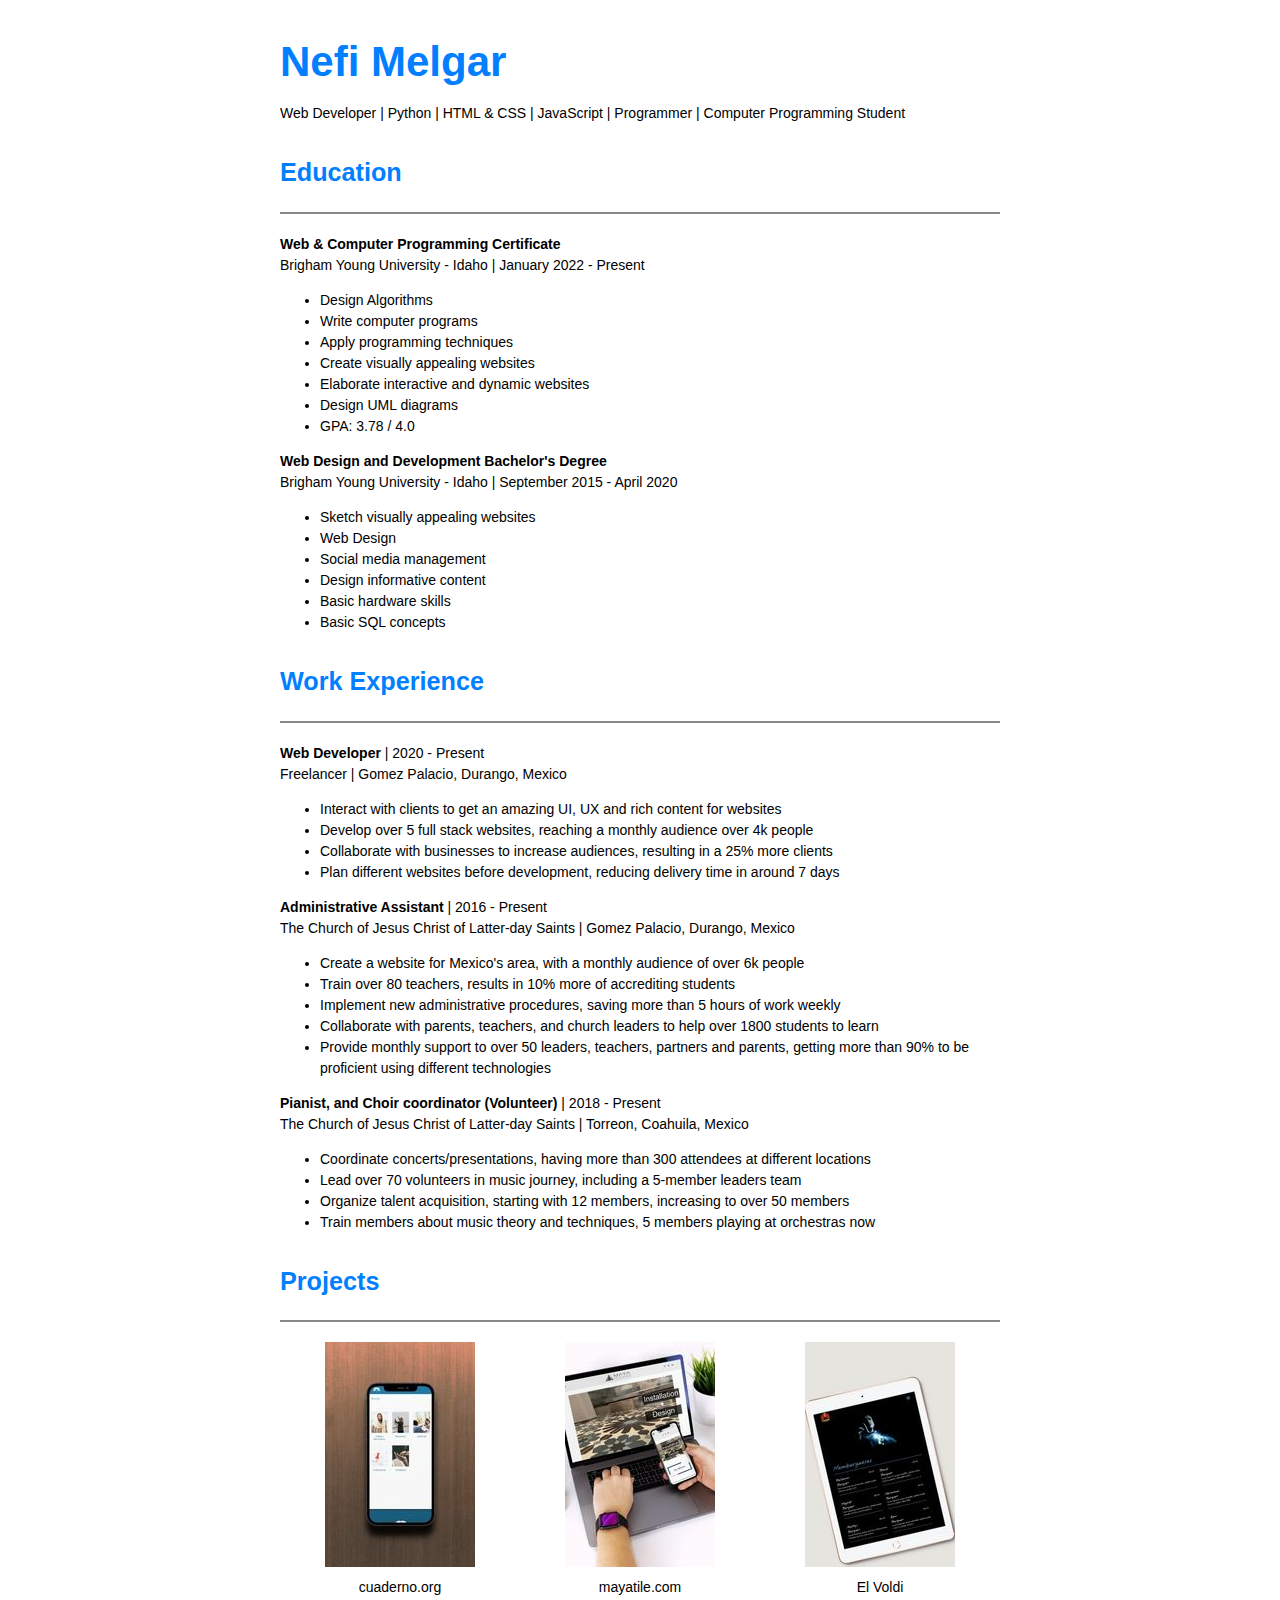
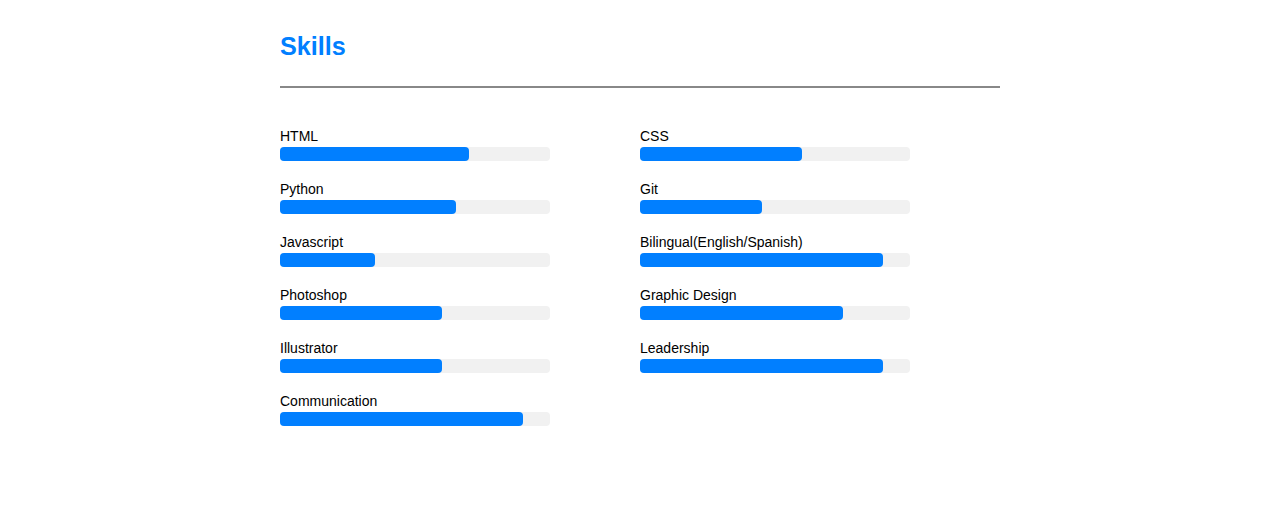
<file: index.html>
<!DOCTYPE html>
<html lang="es">

<head>
  <meta charset="utf-8">
  <meta http-equiv="X-UA-Compatible" content="IE=edge">
  <meta name="viewport" content="width=device-width, initial-scale=1">
  <!-- The above 3 meta tags *must* come first in the head; any other head content must come *after* these tags -->
  <link rel="icon" href="#">
  <title>Nefi Melgar | Home </title>
  <meta name="description" content="nmelgar projects and contact information">
  <meta name="keywords" content="web developer, nmelgar, technology">
  <meta name="author" content="nmelgar projects">
  <meta name="robots" content="noodp,noydir">
  <link rel="icon" href="images/logo.png">


  <!--CSS-->
  <!-- This is for the progress bars -->
  <link rel="stylesheet" href="https://www.w3schools.com/w3css/4/w3.css">
  <link rel="stylesheet" href="css/styles.css" type="text/css">
  <!-- Global site tag (gtag.js) - Google Analytics -->


</head>

<!---BODY STARTS HERE-->

<body>
  <!--CONTAINER STARTS HERE-->
  <div class="container">
    <section id="about">
      <h1>Nefi Melgar</h1>
      <p id="about-me">Web Developer | Python | HTML & CSS | JavaScript | Programmer | Computer Programming Student</p>
      <!-- <div id="social-icons">
        <a target="_blank" href="https://www.linkedin.com/in/nefimelgar/"><i class="fa fa-linkedin"></i></a>
        <a target="_blank" href="https://github.com/nmelgar"><i class="fa fa-github"></i></a>
        <a target="_blank" href="https://www.facebook.com/nefimelgaroficial"><i class="fa fa-facebook"></i></a>
      </div> -->
    </section>

    <section id="education">
      <h3>Education</h3>
      <hr>
      <div class="education-details">
        <p class="education-description">
          <span class="important-title">Web & Computer Programming Certificate </span><br>
          Brigham Young University - Idaho | January 2022 - Present
        </p>
        <ul class="relevant-courses">
          <li>Design Algorithms</li>
          <li>Write computer programs</li>
          <li>Apply programming techniques</li>
          <li>Create visually appealing websites</li>
          <li>Elaborate interactive and dynamic websites</li>
          <li>Design UML diagrams</li>
          <li>GPA: 3.78 / 4.0</li>
        </ul>
      </div>

      <div class="education-details">
        <p class="education-description">
          <span class="important-title">Web Design and Development Bachelor's Degree</span><br>
          Brigham Young University - Idaho | September 2015 - April 2020
        </p>
        <ul class="relevant-courses">
          <li>Sketch visually appealing websites</li>
          <li>Web Design</li>
          <li>Social media management</li>
          <li>Design informative content</li>
          <li>Basic hardware skills</li>
          <li>Basic SQL concepts</li>
        </ul>
      </div>
    </section>

    <section id="experience">
      <h3>Work Experience</h3>
      <hr>

      <div class="job">
        <p class="job-description">
          <span class="important-title">Web Developer</span> | 2020 - Present<br>
          Freelancer | Gomez Palacio, Durango, Mexico
        </p>
        <ul class="job-responsibilities">
          <li>Interact with clients to get an amazing UI, UX and rich content for websites</li>
          <li>Develop over 5 full stack websites, reaching a monthly audience over 4k people</li>
          <li>Collaborate with businesses to increase audiences, resulting in a 25% more clients</li>
          <li>Plan different websites before development, reducing delivery time in around 7 days</li>
        </ul>
      </div>

      <div class="job">
        <p class="job-description">
          <span class="important-title">Administrative Assistant</span> | 2016 - Present<br>
          The Church of Jesus Christ of Latter-day Saints | Gomez Palacio, Durango, Mexico
        </p>
        <ul class="job-responsibilities">
          <li>Create a website for Mexico's area, with a monthly audience of over 6k people</li>
          <li>Train over 80 teachers, results in 10% more of accrediting students</li>
          <li>Implement new administrative procedures, saving more than 5 hours of work weekly</li>
          <li>Collaborate with parents, teachers, and church leaders to help over 1800 students to learn</li>
          <li>Provide monthly support to over 50 leaders, teachers, partners and parents, getting more than 90% to be
            proficient
            using different technologies</li>
        </ul>
      </div>

      <div class="job">
        <p class="job-description">
          <span class="important-title">Pianist, and Choir coordinator (Volunteer)</span> | 2018 - Present<br>
          The Church of Jesus Christ of Latter-day Saints | Torreon, Coahuila, Mexico
        </p>
        <ul class="job-responsibilities">
          <li>Coordinate concerts/presentations, having more than 300 attendees at different locations</li>
          <li>Lead over 70 volunteers in music journey, including a 5-member leaders team</li>
          <li>Organize talent acquisition, starting with 12 members, increasing to over 50 members</li>
          <li>Train members about music theory and techniques, 5 members playing at orchestras now</li>
        </ul>
      </div>

    </section>



    <section id="projects">
      <h3>Projects</h3>
      <hr>
      <div class="projects-container">
        <figure class="project-container">
          <a href="http://cuaderno.org/" target="_blank">
            <img class="project-image" src="images/cuader.jpg" alt="Image of cuaderno.org website">
          </a>
          <figcaption class="menu-caption"><a class="" href="http://cuaderno.org/" target="_blank">cuaderno.org</a>
          </figcaption>
        </figure>

        <figure class="project-container">
          <a href="https://nmelgar.github.io/maya_tile/" target="_blank">
            <img class="project-image" src="images/maya.jpg" alt="Image of mayatile.com site">
          </a>
          <figcaption class="menu-caption"><a class="" href="https://nmelgar.github.io/maya_tile/"
              target="_blank">mayatile.com</a></figcaption>
        </figure>

        <figure class="project-container">
          <a href="https://elvoldi.herokuapp.com/menu/" target="_blank">
            <img class="project-image" src="images/voldi.jpg" alt="Image of Hamburgesas El Voldi website">
          </a>
          <figcaption class="menu-caption"><a class="" href="https://elvoldi.herokuapp.com/menu/" target="_blank">El
              Voldi</a></figcaption>
        </figure>
      </div>

      <!-- <a href="#" id="more-projects-button">MORE PROJECTS</a> -->

    </section>



    <section id="skills">
      <h3>Skills</h3>
      <hr>

      <div id="skills-containter">

        <div class="skill">
          <span>HTML</span>
          <div class="w3-light-grey w3-round">
            <div class="w3-green w3-round" style="height:24px;width:70%"></div>
          </div>
        </div>

        <div class="skill">
          <span>CSS</span>
          <div class="w3-light-grey w3-round">
            <div class="w3-green w3-round" style="height:24px;width:60%"></div>
          </div>
        </div>

        <div class="skill">
          <span>Python</span>
          <div class="w3-light-grey w3-round">
            <div class="w3-green w3-round" style="height:24px;width:65%"></div>
          </div>
        </div>

        <div class="skill">
          <span>Git</span>
          <div class="w3-light-grey w3-round">
            <div class="w3-green w3-round" style="height:24px;width:45%"></div>
          </div>
        </div>

        <div class="skill">
          <span>Javascript</span>
          <div class="w3-light-grey w3-round">
            <div class="w3-green w3-round" style="height:24px;width:35%"></div>
          </div>
        </div>

        <div class="skill">
          <span>Bilingual(English/Spanish)</span>
          <div class="w3-light-grey w3-round">
            <div class="w3-green w3-round" style="height:24px;width:90%"></div>
          </div>
        </div>

        <div class="skill">
          <span>Photoshop</span>
          <div class="w3-light-grey w3-round">
            <div class="w3-green w3-round" style="height:24px;width:60%"></div>
          </div>
        </div>



        <div class="skill">
          <span>Graphic Design</span>
          <div class="w3-light-grey w3-round">
            <div class="w3-green w3-round" style="height:24px;width:75%"></div>
          </div>
        </div>

        <div class="skill">
          <span>Illustrator</span>
          <div class="w3-light-grey w3-round">
            <div class="w3-green w3-round" style="height:24px;width:60%"></div>
          </div>
        </div>

        <div class="skill">
          <span>Leadership</span>
          <div class="w3-light-grey w3-round">
            <div class="w3-green w3-round" style="height:24px;width:90%"></div>
          </div>
        </div>

        <div class="skill">
          <span>Communication</span>
          <div class="w3-light-grey w3-round">
            <div class="w3-green w3-round" style="height:24px;width:90%"></div>
          </div>
        </div>

      </div>


    </section>
  </div>
  <!--CONTAINER ENDS HERE-->

  <footer>
    <div class="footerbottom">

    </div>
  </footer>



</body>
<!--BODY ENDS HERE-->

</html>
</file>
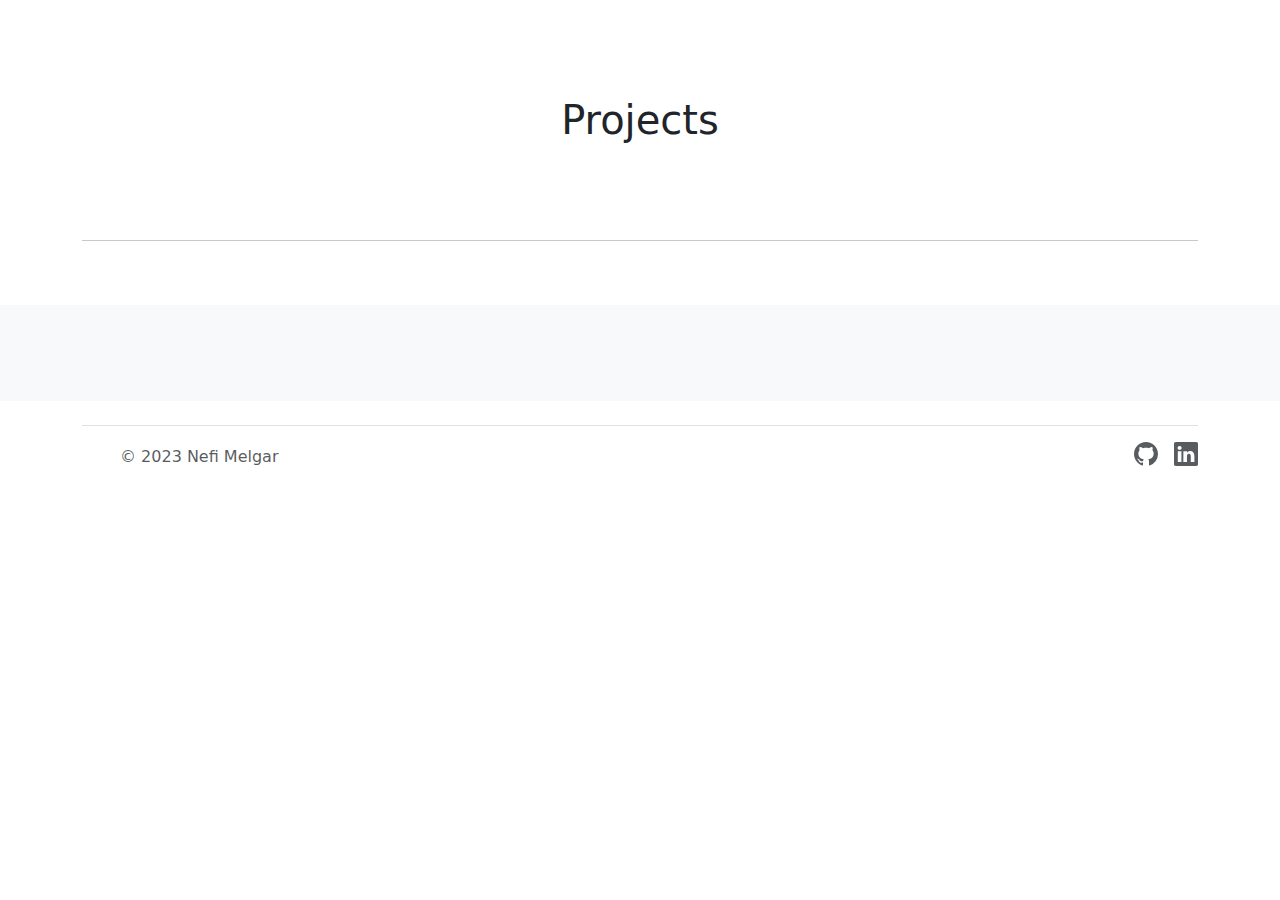
<file: portfolio.html>
<!doctype html>
<html lang="en" data-bs-theme="auto">

<head>

  <meta charset="utf-8">
  <meta name="viewport" content="width=device-width, initial-scale=1">
  <meta name="description" content="">
  <meta name="author" content="Mark Otto, Jacob Thornton, and Bootstrap contributors">
  <meta name="generator" content="Hugo 0.111.3">
  <title>Nefi Melgar | Projects</title>


  <link href="css/bootstrap.min.css" rel="stylesheet">



  <style>
    .bd-placeholder-img {
      font-size: 1.125rem;
      text-anchor: middle;
      -webkit-user-select: none;
      -moz-user-select: none;
      user-select: none;
    }

    @media (min-width: 768px) {
      .bd-placeholder-img-lg {
        font-size: 3.5rem;
      }
    }

    .b-example-divider {
      width: 100%;
      height: 3rem;
      background-color: rgba(0, 0, 0, .1);
      border: solid rgba(0, 0, 0, .15);
      border-width: 1px 0;
      box-shadow: inset 0 .5em 1.5em rgba(0, 0, 0, .1), inset 0 .125em .5em rgba(0, 0, 0, .15);
    }

    .b-example-vr {
      flex-shrink: 0;
      width: 1.5rem;
      height: 100vh;
    }

    .bi {
      vertical-align: -.125em;
      fill: currentColor;
    }

    .nav-scroller {
      position: relative;
      z-index: 2;
      height: 2.75rem;
      overflow-y: hidden;
    }

    .nav-scroller .nav {
      display: flex;
      flex-wrap: nowrap;
      padding-bottom: 1rem;
      margin-top: -1px;
      overflow-x: auto;
      text-align: center;
      white-space: nowrap;
      -webkit-overflow-scrolling: touch;
    }

    .btn-bd-primary {
      --bd-violet-bg: #712cf9;
      --bd-violet-rgb: 112.520718, 44.062154, 249.437846;

      --bs-btn-font-weight: 600;
      --bs-btn-color: var(--bs-white);
      --bs-btn-bg: var(--bd-violet-bg);
      --bs-btn-border-color: var(--bd-violet-bg);
      --bs-btn-hover-color: var(--bs-white);
      --bs-btn-hover-bg: #6528e0;
      --bs-btn-hover-border-color: #6528e0;
      --bs-btn-focus-shadow-rgb: var(--bd-violet-rgb);
      --bs-btn-active-color: var(--bs-btn-hover-color);
      --bs-btn-active-bg: #5a23c8;
      --bs-btn-active-border-color: #5a23c8;
    }

    .bd-mode-toggle {
      z-index: 1500;
    }
  </style>


</head>

<body>
  <main>

    <section class="py-5 text-center container">
      <div class="row py-lg-5">
        <div class="col-lg-6 col-md-8 mx-auto">
          <h1 class="fw-light">Projects</h1>
          <br>
          
        </div>
      </div>
      <hr>
    </section>

    <div class="album py-5 bg-body-tertiary">
      <div class="container">

        <div class="row row-cols-1 row-cols-sm-2 row-cols-md-3 g-3" id="parent_of_giphys">

          <!-- projects go here -->

        </div>
      </div>
    </div>


  </main>

  <div class="container">
    <footer class="d-flex flex-wrap justify-content-between align-items-center py-3 my-4 border-top">
        <div class="col-md-4 d-flex align-items-center">
            <a href="/" class="mb-3 me-2 mb-md-0 text-body-secondary text-decoration-none lh-1">
                <svg class="bi" width="30" height="24">
                    <use xlink:href="#bootstrap" />
                </svg>
            </a>
            <span class="mb-3 mb-md-0 text-body-secondary">&copy; 2023 Nefi Melgar</span>
        </div>

        <ul class="nav col-md-4 justify-content-end list-unstyled d-flex">

            <li class="ms-3"><a class="text-body-secondary" target="_blank" href="https://github.com/nmelgar"><svg
                        xmlns="http://www.w3.org/2000/svg" width="24" height="24" fill="currentColor"
                        class="bi bi-github" viewBox="0 0 16 16">
                        <path
                            d="M8 0C3.58 0 0 3.58 0 8c0 3.54 2.29 6.53 5.47 7.59.4.07.55-.17.55-.38 0-.19-.01-.82-.01-1.49-2.01.37-2.53-.49-2.69-.94-.09-.23-.48-.94-.82-1.13-.28-.15-.68-.52-.01-.53.63-.01 1.08.58 1.23.82.72 1.21 1.87.87 2.33.66.07-.52.28-.87.51-1.07-1.78-.2-3.64-.89-3.64-3.95 0-.87.31-1.59.82-2.15-.08-.2-.36-1.02.08-2.12 0 0 .67-.21 2.2.82.64-.18 1.32-.27 2-.27.68 0 1.36.09 2 .27 1.53-1.04 2.2-.82 2.2-.82.44 1.1.16 1.92.08 2.12.51.56.82 1.27.82 2.15 0 3.07-1.87 3.75-3.65 3.95.29.25.54.73.54 1.48 0 1.07-.01 1.93-.01 2.2 0 .21.15.46.55.38A8.012 8.012 0 0 0 16 8c0-4.42-3.58-8-8-8z" />
                    </svg></a></li>
            <li class="ms-3"><a class="text-body-secondary" target="_blank"
                    href="https://www.linkedin.com/in/nefimelgar/"><svg xmlns="http://www.w3.org/2000/svg"
                        width="24" height="24" fill="currentColor" class="bi bi-linkedin" viewBox="0 0 16 16">
                        <path
                            d="M0 1.146C0 .513.526 0 1.175 0h13.65C15.474 0 16 .513 16 1.146v13.708c0 .633-.526 1.146-1.175 1.146H1.175C.526 16 0 15.487 0 14.854V1.146zm4.943 12.248V6.169H2.542v7.225h2.401zm-1.2-8.212c.837 0 1.358-.554 1.358-1.248-.015-.709-.52-1.248-1.342-1.248-.822 0-1.359.54-1.359 1.248 0 .694.521 1.248 1.327 1.248h.016zm4.908 8.212V9.359c0-.216.016-.432.08-.586.173-.431.568-.878 1.232-.878.869 0 1.216.662 1.216 1.634v3.865h2.401V9.25c0-2.22-1.184-3.252-2.764-3.252-1.274 0-1.845.7-2.165 1.193v.025h-.016a5.54 5.54 0 0 1 .016-.025V6.169h-2.4c.03.678 0 7.225 0 7.225h2.4z" />
                    </svg></a></li>
        </ul>
    </footer>

  <script src="projects.js" type="module"></script>




</body>

</html>
</file>
<file: css/styles.css>
/*--------->|| FONTS ||--------<
---------------------------------*/
/*--------->|| VARIABLES ||--------<
---------------------------------*/
:root {
  --blue: #017FFF;
  --grey: #888888;
  --black: #000000;
  --white: #ffffff;

}

@import url('https://fonts.googleapis.com/css2?family=Montserrat&display=swap');
@import url('https://fonts.googleapis.com/css2?family=Open+Sans&display=swap');

/*--------->|| GENERAL STYLES ||--------<
---------------------------------*/
body {
  /* font-family: "Open Sans", sans-serif; */
  font-family: 'Montserrat', sans-serif;
  font-size: 14px;
  margin: 0 auto;
  max-width: 960px;
}

.container {
  margin: 0 auto;
  padding: 0;
  max-width: 720px;
  min-height: calc(90vh - 40px);
}

/*--------->|| MAIN CONTENT ||--------<
---------------------------------*/
h1 {
  font-weight: bolder;
  font-size: 3em;
  color: var(--blue)
}

#about-me {
  margin: 0 auto;
}

h3 {
  font-weight: bold;
  font-size: 1.8em;
  color: var(--blue)
}

hr {
  /* display: inline; */
  border: 1px solid var(--grey);
}

section {
  margin-top: 30px;
  margin-bottom: 30px;
}

/* for bachelors and job positions */
.important-title {
  font-weight: 600;
}

.inline-links:hover {
  color: var(--black);
}

.inline-links:visited {
  color: var(--blue);
}

/*--------->|| PROJECTS ||--------<
---------------------------------*/

.projects-container {
  margin: 0 auto;
  display: grid;
  grid-template-columns: repeat(3, 1fr);
}

.project-container {
  margin: 0 auto;
  text-align: center;

}

.project-container img {
  max-width: 100%;
  height: auto;
}

.menu-caption {
  text-align: center;
  margin-top: 10px;

}

.menu-caption a {
  text-decoration: none;
  /* color: var(--dark-blue); */
}

.project-image:hover {
  opacity: 80%;
}


.menu-caption a:hover {
  color: var(--blue);
}



/*--------->|| SKILLS ||--------<
---------------------------------*/


#skills-containter {
  display: grid;
  grid-template-columns: 1fr 1fr;
  width: 100%;
}

.skill {
  margin-top: 5%;
}

.w3-green {
  background-color: var(--blue) !important;
  height: 14px !important;
}

.w3-light-grey {
  width: 75%;
}

/*--------->|| FOOTER ||--------<
---------------------------------*/
footer {
  width: 100%;
  background-color: var(--dark-blue);
  margin-top: 10%;
  border-top: 3px solid var(--light-grey);
}



.footerbottom {
  display: grid;

}




/*--------->|| MEDIA QUERIES ||--------<
---------------------------------*/
@media screen and (max-width: 776px) {
  body {
    max-width: 90%;
  }

  .container {
    /* width: 100%; */
    /* max-width: 0px; */
    margin: 30px;
  }
}


@media screen and (max-width: 600px) {
  .projects-container {
    grid-template-columns: repeat(3, 33.3%);
  }

  .project-container {
    margin: 0 auto;
    text-align: center;

  }

  .project-container img {
    max-width: 100%;
    height: auto;
  }

  .project-container img {
    width: 75%;
    height: auto;
  }


}

@media screen and (max-width: 400px) {
  .w3-light-grey {
    width: 50%;
  }

  .menu-caption {
    display: none;
  }
}
</file>
